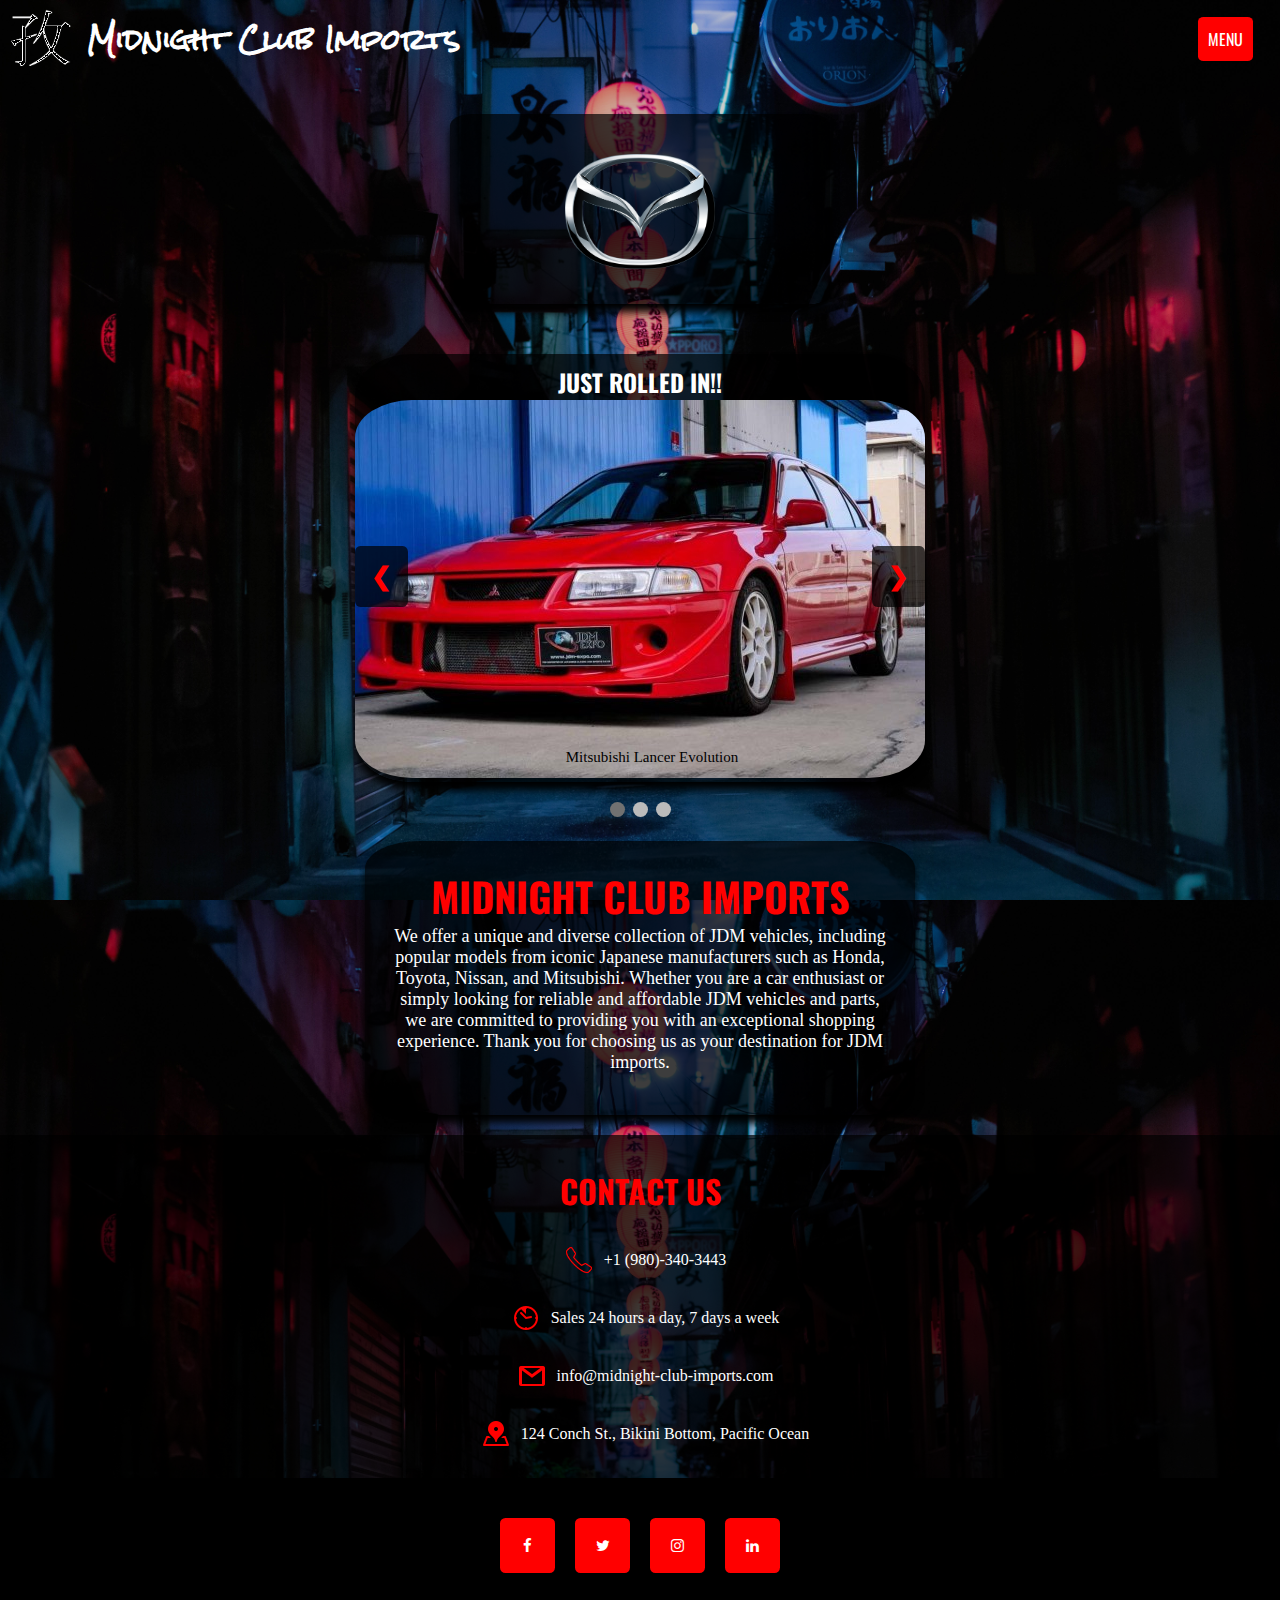
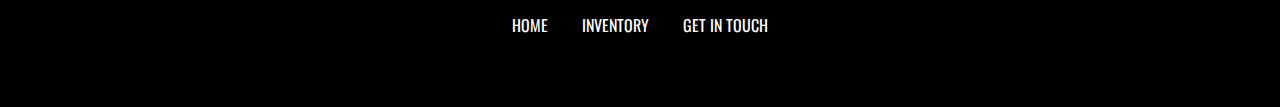
<file: index.html>
<!DOCTYPE html>
<html lang="en">
  <head>
    <meta charset="UTF-8" />
    <meta http-equiv="X-UA-Compatible" content="IE=edge" />
    <meta name="viewport" content="width=device-width, initial-scale=1.0" />
    <link rel="stylesheet" href="style.css" />
    <link rel="preconnect" href="https://fonts.googleapis.com" />
    <link rel="preconnect" href="https://fonts.gstatic.com" crossorigin />
    <link
      href="https://fonts.googleapis.com/css2?family=Darumadrop+One&family=Permanent+Marker&family=Rock+Salt&display=swap"
      rel="stylesheet"
    />
    <link rel="preconnect" href="https://fonts.googleapis.com" />
    <link rel="preconnect" href="https://fonts.gstatic.com" crossorigin />
    <link
      href="https://fonts.googleapis.com/css2?family=Oswald:wght@300&display=swap"
      rel="stylesheet"
    />
    <link
      rel="stylesheet"
      href="https://cdnjs.cloudflare.com/ajax/libs/font-awesome/4.7.0/css/font-awesome.min.css"
    />
    <title>Home</title>
  </head>

  <body>
    <!-- LOGO AND MENU LINKS -->
    <header>
      <nav>
        <div class="logo">
          <a href="index.html">
            <img
              class="kanji"
              src="/images/workHard.gif"
              alt="work hard kanji"
            />
          </a>
          <div class="title">
            <a href="index.html"><h1>Midnight Club Imports</h1></a>
          </div>
        </div>
        <div class="menu">
          <button class="menubtn">MENU</button>
          <div class="menu-content">
            <a href="index.html">Home</a>
            <a href="inventory.html">Inventory</a>
            <a href="getInTouch.html">Get in Touch</a>
          </div>
        </div>
      </nav>
    </header>
    
    <div class="brands">
      <img name="imgSlide" />
    </div>

    <!-- SLIDER -->
    <div class="slideshow-container">
      <h2>JUST ROLLED IN!!</h2>
      <!-- Full-width images with number and caption text -->
      <div class="mySlides fade">
        <a href="inventory.html"
          ><img
            src="images/lancer-evolution-tommi-makinen-sale.jpeg"
            alt="lancer evo"
        /></a>
        <div class="text">Mitsubishi Lancer Evolution</div>
      </div>

      <div class="mySlides fade">
        <a href="inventory.html"
          ><img src="images/mazda-rx7-sale.jpeg" alt="mazda rx-7"
        /></a>
        <div class="text">Mazda RX-7</div>
      </div>

      <div class="mySlides fade">
        <a href="inventory.html"
          ><img src="images/nissan-silvia-s15-sale.jpeg" alt="nissan silvia"
        /></a>
        <div class="text">Nissan Silvia S15</div>
      </div>

      <!-- Next and previous buttons -->
      <a class="prev" onclick="plusSlides(-1)">&#10094;</a>
      <a class="next" onclick="plusSlides(1)">&#10095;</a>
    </div>

    <!-- The dots/circles -->
    <div style="text-align: center">
      <span class="dot" onclick="currentSlide(1)"></span>
      <span class="dot" onclick="currentSlide(2)"></span>
      <span class="dot" onclick="currentSlide(3)"></span>
    </div>

    <section class="intro">
      <h2>MIDNIGHT CLUB IMPORTS</h2>
      <p>
        We offer a unique and diverse collection of JDM vehicles, including
        popular models from iconic Japanese manufacturers such as Honda, Toyota,
        Nissan, and Mitsubishi. Whether you are a car enthusiast or simply
        looking for reliable and affordable JDM vehicles and parts, we are
        committed to providing you with an exceptional shopping experience.
        Thank you for choosing us as your destination for JDM imports.
      </p>
    </section>
    

    <!-- FOOTER -->
    <footer>
      <div><h2>CONTACT US</h2></div>

      <div class="f-phone">
        <img src="images/icons8-phone-50.png" alt="phone" />
        <p>+1 (980)-340-3443</p>
      </div>
      <div class="f-times">
        <img src="images/icons8-time-span-30.png" alt="clocks" />
        <p>Sales 24 hours a day, 7 days a week</p>
      </div>
      <div class="f-email">
        <img src="images/icons8-gmail-logo-30.png" alt="" />
        <p>info@midnight-club-imports.com</p>
      </div>
      <div class="f-addy">
        <img src="images/icons8-address-30.png" alt="" />
        <p>124 Conch St., Bikini Bottom, Pacific Ocean</p>
      </div>
    </footer>
    <footer2>
      <a href="https://facebook.com" target="_blank" class="fa fa-facebook"></a>
      <a href="https://twitter.com" target="_blank" class="fa fa-twitter"></a>
      <a
        href="https://instagram.com"
        target="_blank"
        class="fa fa-instagram"
      ></a>
      <a href="https://linkedin.com" target="_blank" class="fa fa-linkedin"></a>
    </footer2>
    <div class="bottom-links">
      <a href="index.html">HOME</a>
      <a href="inventory.html">INVENTORY</a>
      <a href="getInTouch.html">GET IN TOUCH</a>
    </div>
    <script src="app.js"></script>
    <script src="brands.js"></script>
  </body>
</html>
</file>
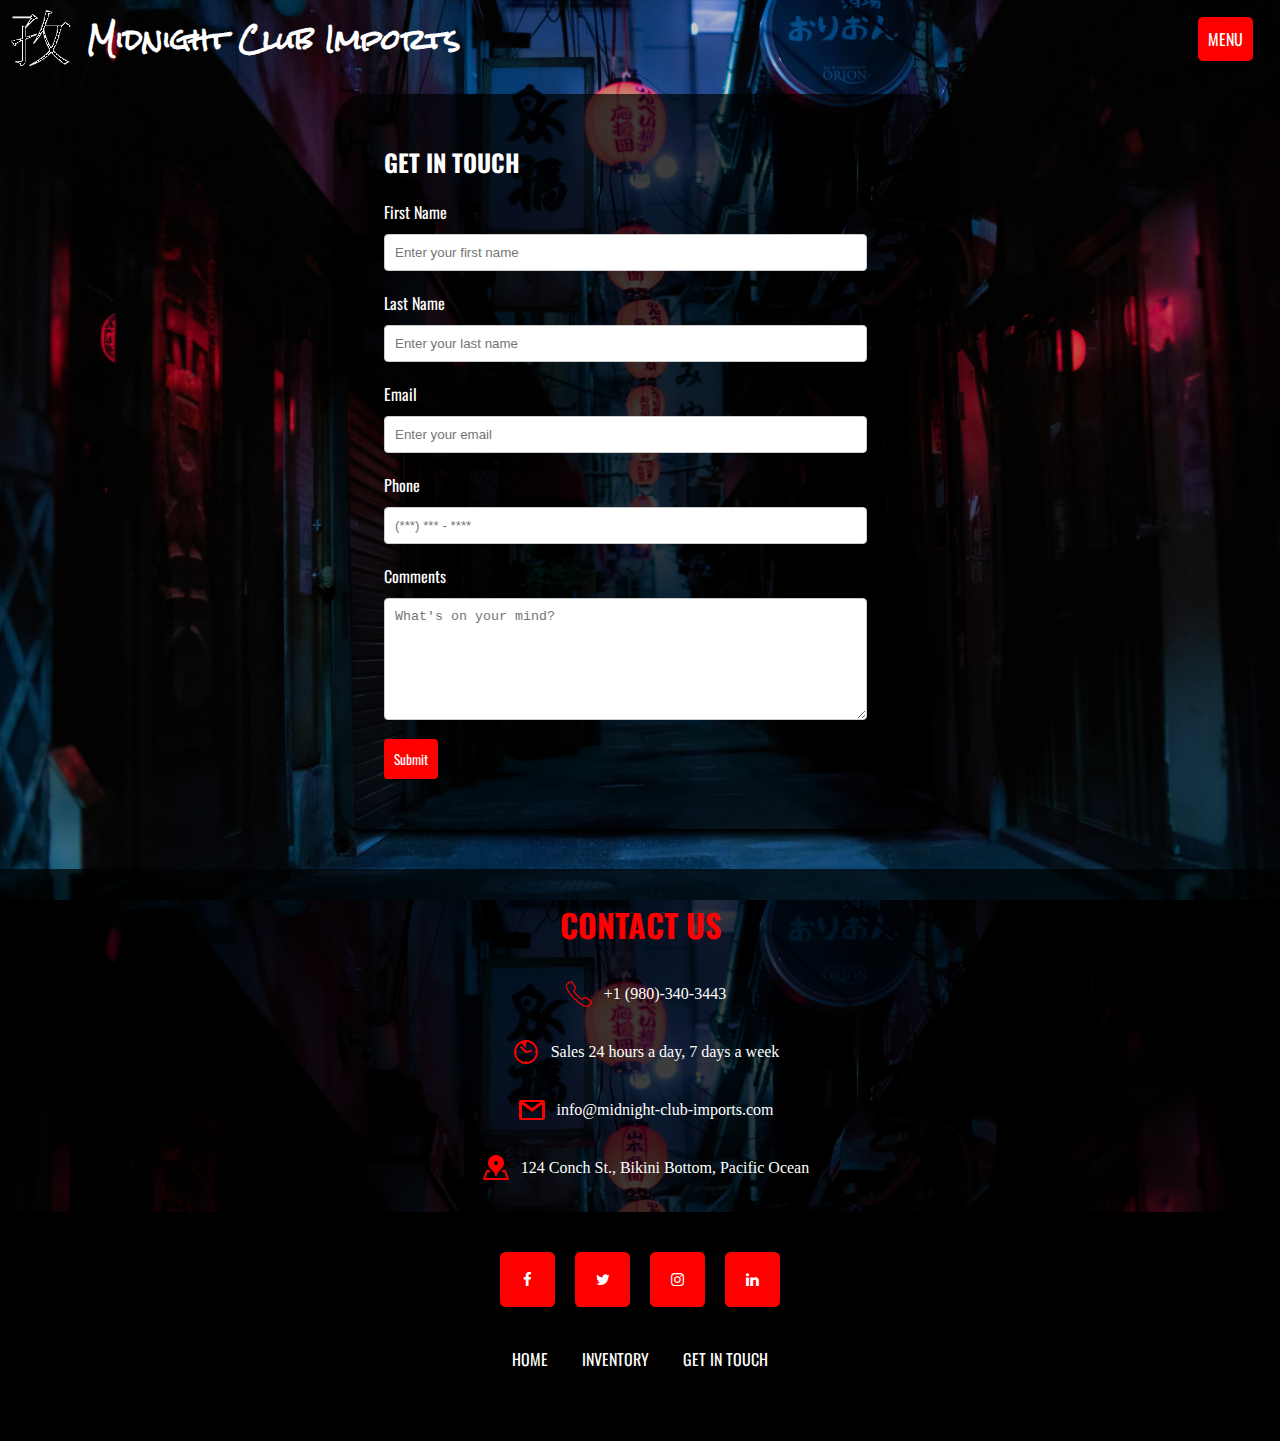
<file: getInTouch.html>
<!DOCTYPE html>
<html lang="en">
  <head>
    <meta charset="UTF-8" />
    <meta http-equiv="X-UA-Compatible" content="IE=edge" />
    <meta name="viewport" content="width=device-width, initial-scale=1.0" />
    <link rel="stylesheet" href="style.css" />
    <link rel="preconnect" href="https://fonts.googleapis.com" />
    <link rel="preconnect" href="https://fonts.gstatic.com" crossorigin />
    <link
      href="https://fonts.googleapis.com/css2?family=Darumadrop+One&family=Permanent+Marker&family=Rock+Salt&display=swap"
      rel="stylesheet"
    />
    <link rel="preconnect" href="https://fonts.googleapis.com" />
    <link rel="preconnect" href="https://fonts.gstatic.com" crossorigin />
    <link
      href="https://fonts.googleapis.com/css2?family=Oswald:wght@300&display=swap"
      rel="stylesheet"
    />
    <link
      rel="stylesheet"
      href="https://cdnjs.cloudflare.com/ajax/libs/font-awesome/4.7.0/css/font-awesome.min.css"
    />
    <title>Get In Touch</title>
  </head>
  <body>
    <header>
      <nav>
        <div class="logo">
          <a href="index.html">
            <img
              class="kanji"
              src="/images/workHard.gif"
              alt="work hard kanji"
            />
          </a>
          <div class="title">
            <a href="index.html"><h1>Midnight Club Imports</h1></a>
          </div>
        </div>
        <div class="menu">
          <button class="menubtn">MENU</button>
          <div class="menu-content">
            <a href="index.html">Home</a>
            <a href="inventory.html">Inventory</a>
            <a href="getInTouch.html">Get in Touch</a>
          </div>
        </div>
      </nav>
    </header>

    <!--------------------GET IN TOUCH---------------------->

    <div class="contact-form">
      <h2>GET IN TOUCH</h2>
      <form action="/action_page.php">
        <label for="fname">First Name</label>
        <input
          type="text"
          id="fname"
          name="firstname"
          placeholder="Enter your first name"
        />
        <br />
        <label for="lname">Last Name</label>
        <input
          type="text"
          id="lname"
          name="lastname"
          placeholder="Enter your last name"
        />
        <br />
        <label for="email">Email</label>
        <input
          type="text"
          id="email"
          name="lastname"
          placeholder="Enter your email"
        />
        <br />
        <label for="phone">Phone</label>
        <input
          type="text"
          id="phone"
          name="lastname"
          placeholder="(***) *** - **** "
        />
        <br />
        <label for="subject">Comments</label>
        <textarea
          id="comments"
          name="comments"
          placeholder="What's on your mind?"
        ></textarea>
        <br />

        <input type="submit" value="Submit" />
      </form>
    </div>

    <!-------------------FOOTER----------------->
    <footer>
      <div><h2>CONTACT US</h2></div>

      <div class="f-phone">
        <img src="images/icons8-phone-50.png" alt="phone" />
        <p>+1 (980)-340-3443</p>
      </div>
      <div class="f-times">
        <img src="images/icons8-time-span-30.png" alt="clocks" />
        <p>Sales 24 hours a day, 7 days a week</p>
      </div>
      <div class="f-email">
        <img src="images/icons8-gmail-logo-30.png" alt="" />
        <p>info@midnight-club-imports.com</p>
      </div>
      <div class="f-addy">
        <img src="images/icons8-address-30.png" alt="" />
        <p>124 Conch St., Bikini Bottom, Pacific Ocean</p>
      </div>
    </footer>
    <footer2>
      <a href="https://facebook.com" target="_blank" class="fa fa-facebook"></a>
      <a href="https://twitter.com" target="_blank" class="fa fa-twitter"></a>
      <a
        href="https://instagram.com"
        target="_blank"
        class="fa fa-instagram"
      ></a>
      <a href="https://linkedin.com" target="_blank" class="fa fa-linkedin"></a>
    </footer2>
    <div class="bottom-links">
      <a href="index.html">HOME</a>
      <a href="inventory.html">INVENTORY</a>
      <a href="getInTouch.html">GET IN TOUCH</a>
    </div>
  </body>
</html>
</file>
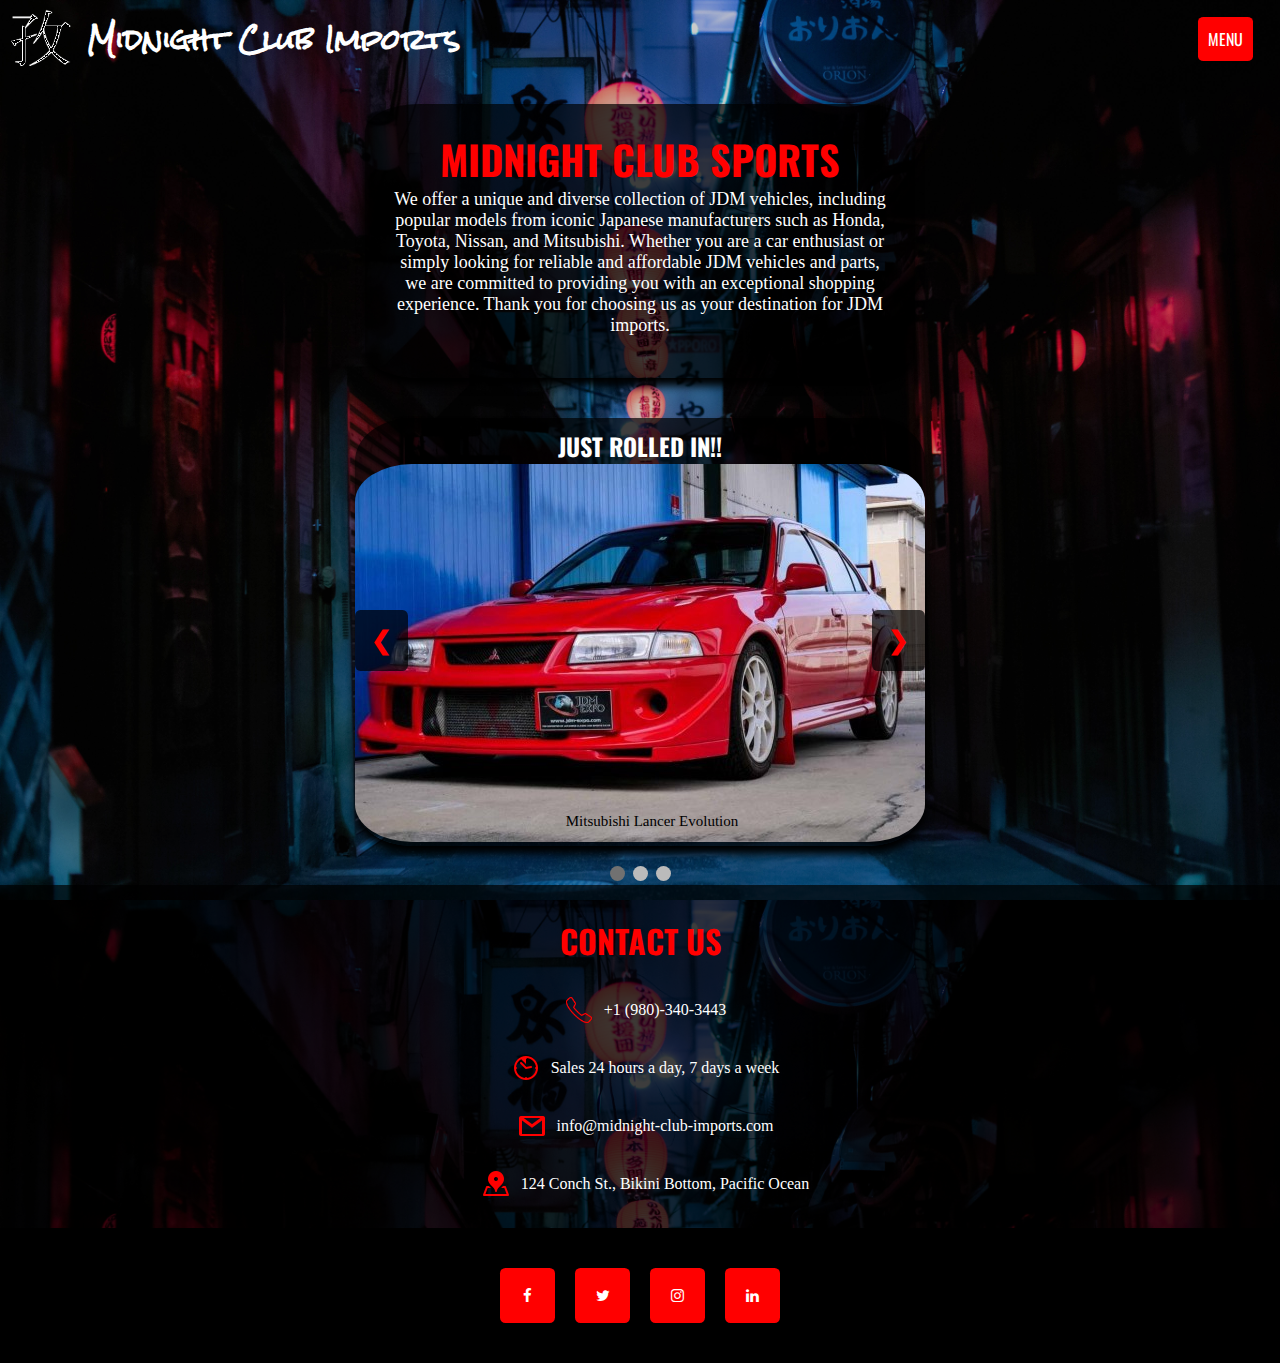
<file: home.html>
<!DOCTYPE html>
<html lang="en">
  <head>
    <meta charset="UTF-8" />
    <meta http-equiv="X-UA-Compatible" content="IE=edge" />
    <meta name="viewport" content="width=device-width, initial-scale=1.0" />
    <link rel="stylesheet" href="style.css" />
    <link rel="preconnect" href="https://fonts.googleapis.com" />
    <link rel="preconnect" href="https://fonts.gstatic.com" crossorigin />
    <link
      href="https://fonts.googleapis.com/css2?family=Darumadrop+One&family=Permanent+Marker&family=Rock+Salt&display=swap"
      rel="stylesheet"
    />
    <link rel="preconnect" href="https://fonts.googleapis.com" />
    <link rel="preconnect" href="https://fonts.gstatic.com" crossorigin />
    <link
      href="https://fonts.googleapis.com/css2?family=Oswald:wght@300&display=swap"
      rel="stylesheet"
    />
    <link
      rel="stylesheet"
      href="https://cdnjs.cloudflare.com/ajax/libs/font-awesome/4.7.0/css/font-awesome.min.css"
    />
    <title>Home</title>
  </head>

  <body>
    <!-- LOGO AND MENU LINKS -->
    <header>
      <nav>
        <div class="logo">
          <a href="home.html">
            <img
              class="kanji"
              src="/images/workHard.gif"
              alt="work hard kanji"
            />
          </a>
          <div class="title">
            <a href="home.html"><h1>Midnight Club Imports</h1></a>
          </div>
        </div>
        <div class="menu">
          <button class="menubtn">MENU</button>
          <div class="menu-content">
            <a href="home.html">Home</a>
            <a href="inventory.html">Inventory</a>
            <a href="getInTouch.html">Get in Touch</a>
          </div>
        </div>
      </nav>
    </header>

    <section class="intro">
      <h2>MIDNIGHT CLUB SPORTS</h2>
      <p>
        We offer a unique and diverse collection of JDM vehicles, including
        popular models from iconic Japanese manufacturers such as Honda, Toyota,
        Nissan, and Mitsubishi. Whether you are a car enthusiast or simply
        looking for reliable and affordable JDM vehicles and parts, we are
        committed to providing you with an exceptional shopping experience.
        Thank you for choosing us as your destination for JDM imports.
      </p>
    </section>

    <!-- SLIDER -->
    <div class="slideshow-container">
      <h2>JUST ROLLED IN!!</h2>
      <!-- Full-width images with number and caption text -->
      <div class="mySlides fade">
        <img
          src="images/lancer-evolution-tommi-makinen-sale.jpeg"
          alt="lancer evo"
        />
        <div class="text">Mitsubishi Lancer Evolution</div>
      </div>

      <div class="mySlides fade">
        <img src="images/mazda-rx7-sale.jpeg" alt="mazda rx-7" />
        <div class="text">Mazda RX-7</div>
      </div>

      <div class="mySlides fade">
        <img src="images/nissan-silvia-s15-sale.jpeg" alt="nissan silvia" />
        <div class="text">Nissan Silvia S15</div>
      </div>

      <!-- Next and previous buttons -->
      <a class="prev" onclick="plusSlides(-1)">&#10094;</a>
      <a class="next" onclick="plusSlides(1)">&#10095;</a>
    </div>

    <!-- The dots/circles -->
    <div style="text-align: center">
      <span class="dot" onclick="currentSlide(1)"></span>
      <span class="dot" onclick="currentSlide(2)"></span>
      <span class="dot" onclick="currentSlide(3)"></span>
    </div>

    <!-- FOOTER -->
    <footer>
      <div><h2>CONTACT US</h2></div>

      <div class="f-phone">
        <img src="images/icons8-phone-50.png" alt="phone" />
        <p>+1 (980)-340-3443</p>
      </div>
      <div class="f-times">
        <img src="images/icons8-time-span-30.png" alt="clocks" />
        <p>Sales 24 hours a day, 7 days a week</p>
      </div>
      <div class="f-email">
        <img src="images/icons8-gmail-logo-30.png" alt="" />
        <p>info@midnight-club-imports.com</p>
      </div>
      <div class="f-addy">
        <img src="images/icons8-address-30.png" alt="" />
        <p>124 Conch St., Bikini Bottom, Pacific Ocean</p>
      </div>
    </footer>
    <footer2>
      <a href="https://facebook.com" target="_blank" class="fa fa-facebook"></a>
      <a href="https://twitter.com" target="_blank" class="fa fa-twitter"></a>
      <a
        href="https://instagram.com"
        target="_blank"
        class="fa fa-instagram"
      ></a>
      <a href="https://linkedin.com" target="_blank" class="fa fa-linkedin"></a>
    </footer2>
    <script src="app.js"></script>
  </body>
</html>
</file>
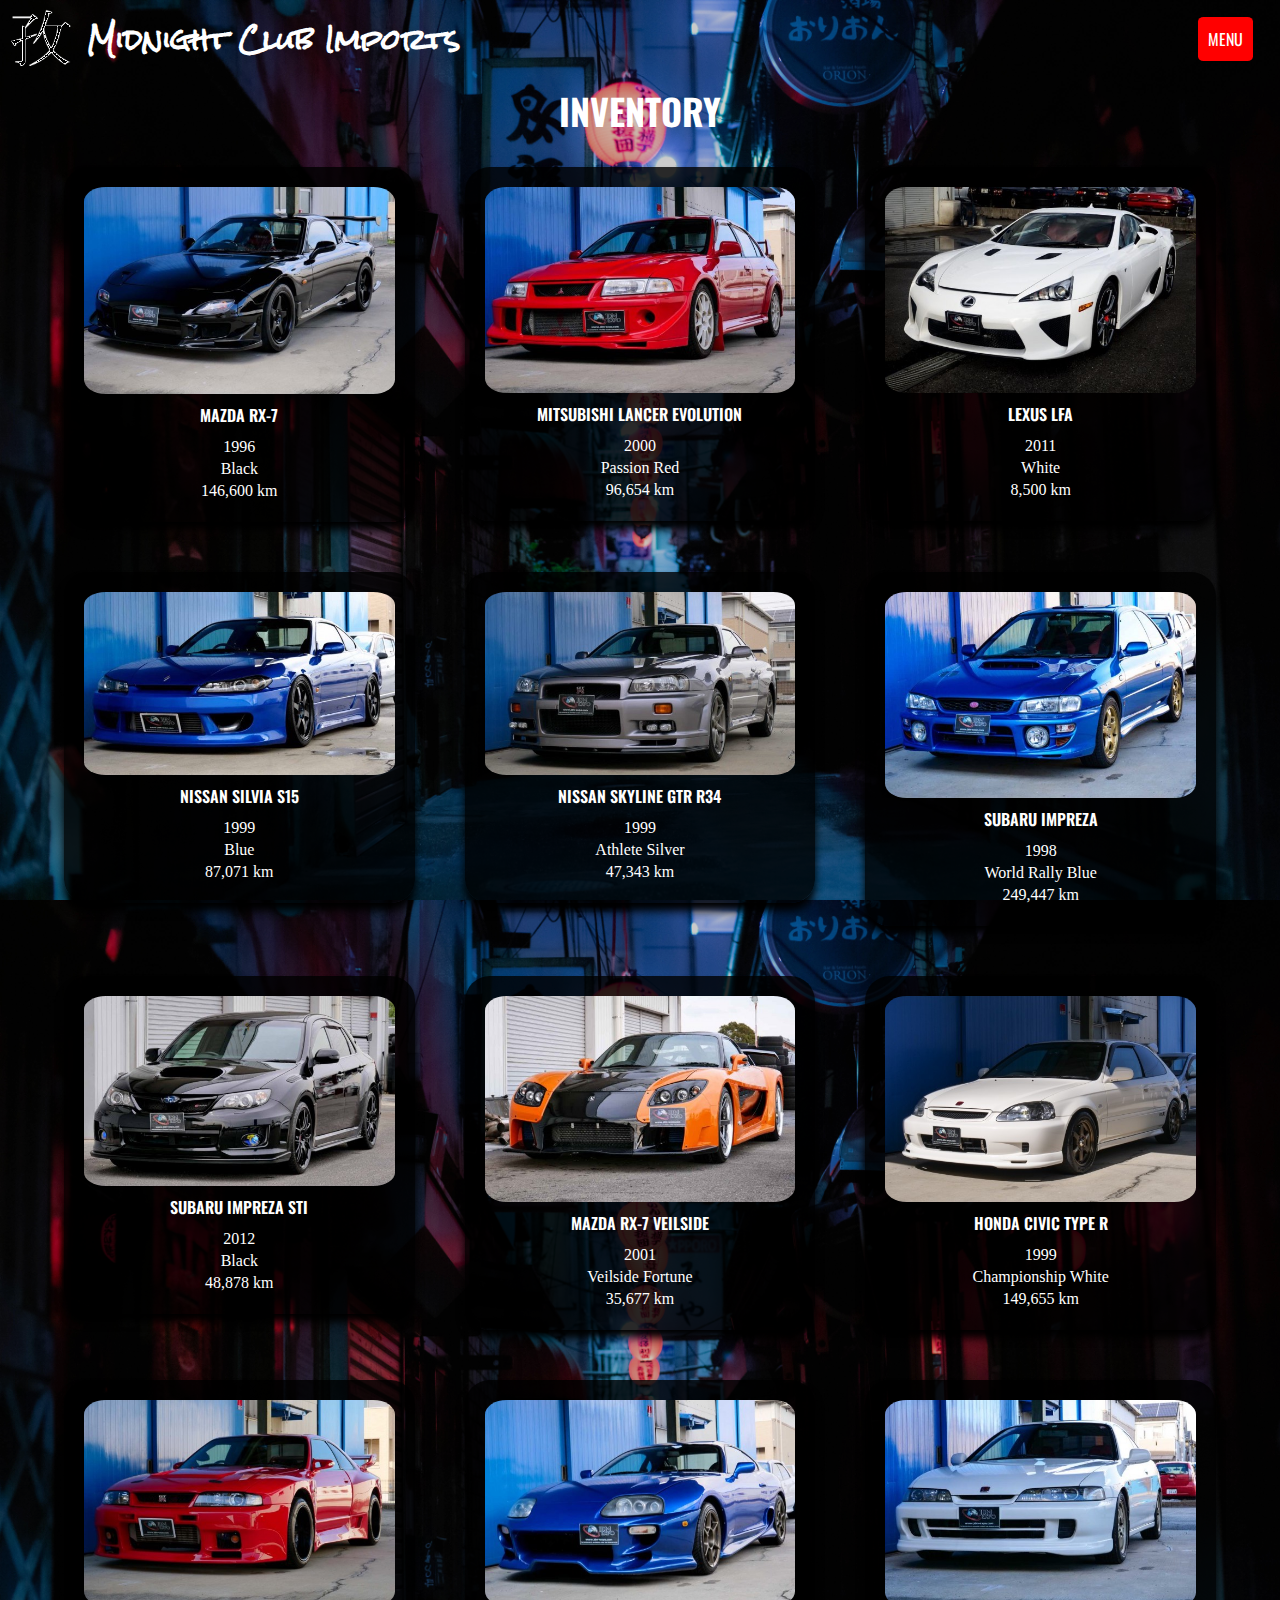
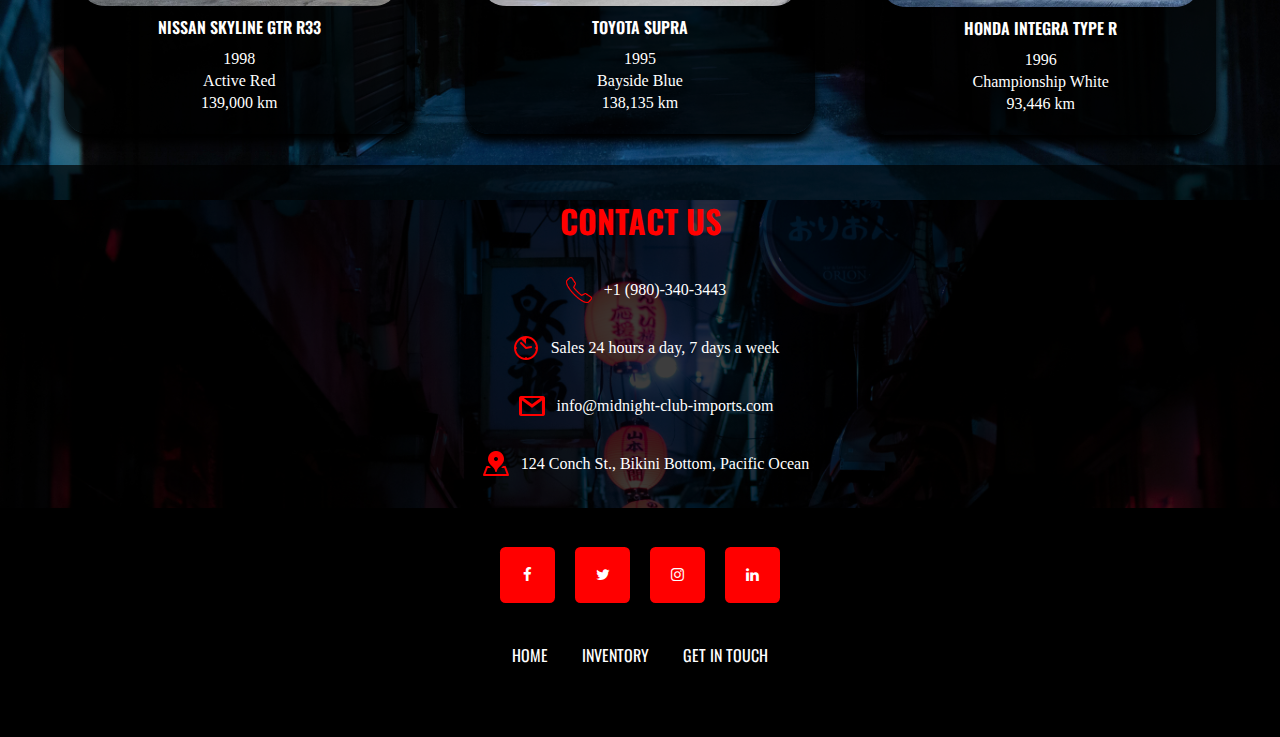
<file: inventory.html>
<!DOCTYPE html>
<html lang="en">
  <head>
    <meta charset="UTF-8" />
    <meta http-equiv="X-UA-Compatible" content="IE=edge" />
    <meta name="viewport" content="width=device-width, initial-scale=1.0" />
    <link rel="stylesheet" href="style.css" />
    <link rel="preconnect" href="https://fonts.googleapis.com" />
    <link rel="preconnect" href="https://fonts.gstatic.com" crossorigin />
    <link
      href="https://fonts.googleapis.com/css2?family=Darumadrop+One&family=Permanent+Marker&family=Rock+Salt&display=swap"
      rel="stylesheet"
    />
    <link rel="preconnect" href="https://fonts.googleapis.com" />
    <link rel="preconnect" href="https://fonts.gstatic.com" crossorigin />
    <link
      href="https://fonts.googleapis.com/css2?family=Oswald:wght@300&display=swap"
      rel="stylesheet"
    />
    <link
      rel="stylesheet"
      href="https://cdnjs.cloudflare.com/ajax/libs/font-awesome/4.7.0/css/font-awesome.min.css"
    />
    <title>Inventory</title>
  </head>
  <body>
    <header>
      <nav>
        <div class="logo">
          <a href="index.html">
            <img
              class="kanji"
              src="/images/workHard.gif"
              alt="work hard kanji"
            />
          </a>
          <div class="title">
            <a href="index.html"><h1>Midnight Club Imports</h1></a>
          </div>
        </div>
        <div class="menu">
          <button class="menubtn">MENU</button>
          <div class="menu-content">
            <a href="index.html">Home</a>
            <a href="inventory.html">Inventory</a>
            <a href="getInTouch.html">Get in Touch</a>
          </div>
        </div>
      </nav>
    </header>
    <div class="inventory-title"><h2>INVENTORY</h2></div>
    <div class="inventory"></div>

    <footer>
      <div><h2>CONTACT US</h2></div>

      <div class="f-phone">
        <img src="images/icons8-phone-50.png" alt="phone" />
        <p>+1 (980)-340-3443</p>
      </div>
      <div class="f-times">
        <img src="images/icons8-time-span-30.png" alt="clocks" />
        <p>Sales 24 hours a day, 7 days a week</p>
      </div>
      <div class="f-email">
        <img src="images/icons8-gmail-logo-30.png" alt="" />
        <p>info@midnight-club-imports.com</p>
      </div>
      <div class="f-addy">
        <img src="images/icons8-address-30.png" alt="" />
        <p>124 Conch St., Bikini Bottom, Pacific Ocean</p>
      </div>
    </footer>
    <footer2>
      <a href="https://facebook.com" target="_blank" class="fa fa-facebook"></a>
      <a href="https://twitter.com" target="_blank" class="fa fa-twitter"></a>
      <a
        href="https://instagram.com"
        target="_blank"
        class="fa fa-instagram"
      ></a>
      <a href="https://linkedin.com" target="_blank" class="fa fa-linkedin"></a>
    </footer2>
    <div class="bottom-links">
      <a href="index.html">HOME</a>
      <a href="inventory.html">INVENTORY</a>
      <a href="getInTouch.html">GET IN TOUCH</a>
    </div>
    <script src="app.js"></script>
    <script src="inventory.js"></script>
  </body>
</html>
</file>
<file: style.css>
* {
  padding: 0;
  margin: 0;
}

html {
  background-image: linear-gradient(rgba(0, 0, 0, 0.2), rgba(0, 0, 0, 0.2)),
    url(images/ozgu-ozden-XUzVk_IJKPw-unsplash.jpg);
  height: -webkit-fill-available;
  background-size: cover;
  background-repeat: repeat;
}

/*-------------------------NAV & MENU-------------------------------- */
header {
  width: 100vw;
}
nav {
  display: flex;
  flex-direction: row;
  justify-content: space-between;
  /* background-color: rgba(0, 0, 0, 0.6); */
}

img.kanji {
  height: 2.8rem;
  padding: 4px;
  filter: brightness(10000000%);
}

.logo {
  display: flex;
  flex-direction: row;
}

h1 {
  color: white;
  padding: 7px;
  font-size: 0.9rem;
  font-family: "Darumadrop One", cursive;
  font-family: "Permanent Marker", cursive;
  font-family: "Rock Salt", cursive;
}

a {
  text-decoration: none;
}

.menu {
  padding: 17px;
  font-family: "Oswald", sans-serif;
  position: relative;
  display: inline-block;
}

button.menubtn {
  background-color: red;
  border-radius: 10%;
  font-family: "oswald";
  padding: 10px;
  margin-right: 10px;
}

/* Dropdown Button */
.menubtn {
  color: white;
  padding: 16px;
  font-size: 16px;
  border: none;
}

/* The container <div> - needed to position the dropdown content */

/* Dropdown Content (Hidden by Default) */
.menu-content {
  display: none;
  position: absolute;
  background-color: red;
  z-index: 1;
  border-radius: 5%;
  margin-right: 2px;
  left: 0;
}

/* Links inside the dropdown */
.menu-content a {
  color: black;
  padding: 10px;
  text-decoration: none;
  display: block;
}

/* Change color of dropdown links on hover */
.menu-content a:hover {
  background-color: white;
  border-radius: 5%;
}

/* Show the dropdown menu on hover */
.menu:hover .menu-content {
  display: block;
}

@media screen and (min-width: 500px) {
  h1 {
    font-size: 1.7rem;
  }
  img.kanji {
    height: 4.5rem;
  }

  .contact-form {
    width: 40%;
  }
}

@media screen and (min-width: 500px) {
  section.intro {
    width: 800px;
    height: 100%;
  }

  section.intro h2 {
    font-size: 40px;
  }

  section.intro p {
    font-size: 18px;
  }

  /* .intro h2 {
    font-size: 150%;
  } */
}
/*---------------------------------INTRO-------------------------------- */
section.intro {
  height: 14rem;
  font-size: 1rem;
  text-align: center;
  background-color: rgba(0, 0, 0, 0.7);
  max-width: 500px;
  color: rgb(255, 255, 255);
  padding: 25px;
  align-self: center;
  margin: 20px;
  border-radius: 10%;
  box-shadow: 0 8px 8px black;
}

body {
  display: flex;
  flex-direction: column;
  place-items: center;
}

.intro h2 {
  font-family: "Oswald", sans-serif;
  color: red;
}

/*-------------------------- SLIDES----------------------------------*/
/* Slideshow container */
.slideshow-container {
  max-width: 1000px;
  position: relative;
  margin: 20px;
  background-color: rgba(0, 0, 0, 0.7);
  border-radius: 10%;
  padding-top: 10px;
  box-shadow: 0 8px 8px black;
}

.slideshow-container h2 {
  font-family: "Oswald", sans-serif;
  text-align: center;
  color: white;
}

/* Hide the images by default */
.mySlides {
  object-fit: cover;
}

.mySlides img {
  width: 100%;
  border-radius: 10%;
}
/* Next & previous buttons */
.prev,
.next {
  cursor: pointer;
  position: absolute;
  top: 50%;
  width: auto;
  margin-top: -22px;
  padding: 16px;
  color: red;
  font-weight: bold;
  font-size: 25px;
  transition: 0.6s ease;
  border-radius: 10%;
  background-color: rgba(0, 0, 0, 0.7);
}

/* Position the "next button" to the right */
.next {
  right: 0;
}

/* On hover, add a black background color with a little bit see-through */
.prev:hover,
.next:hover {
  background-color: white;
}

/* Caption text */
.text {
  color: black;
  font-size: 15px;
  padding: 8px 12px;
  position: absolute;
  bottom: 8px;
  width: 100%;
  text-align: center;
}

/* Number text (1/3 etc) */
.numbertext {
  color: #f2f2f2;
  font-size: 12px;
  padding: 8px 12px;
  position: absolute;
  top: 0;
}

/* The dots/bullets/indicators */
.dot {
  cursor: pointer;
  height: 15px;
  width: 15px;
  margin: 0 2px;
  background-color: #bbb;
  border-radius: 50%;
  display: inline-block;
  transition: background-color 0.6s ease;
}

.active,
.dot:hover {
  background-color: #717171;
}

/* Fading animation */
.fade {
  animation-name: fade;
  animation-duration: 1.5s;
}

@keyframes fade {
  from {
    opacity: 0.4;
  }
  to {
    opacity: 1;
  }
}

.brands {
  margin: 30px;
  padding: 40px;
  max-height: 110px;
  display: flex;
  justify-content: center;
  background-color: rgba(0, 0, 0, 0.7);
  /* width: 100%; */
  min-width: 300px;
  border-radius: 6%;
  box-shadow: 0 8px 8px black;
}

.brands img {
  height: 115px;
  width: 150px;
}
/*------------------------------------FOOTER------------------------------- */

footer {
  background-color: rgba(0, 0, 0, 0.7);
  color: white;
  width: 100%;
  display: flex;
  padding: 15px;
  flex-direction: column;
  justify-content: center;
}

footer h2 {
  align-self: center;
  margin: 0.5rem;
  padding: 5px;
  font-family: "Oswald", sans-serif;
  color: red;
  font-size: 200%;
}

footer div {
  padding: 4px;
  display: flex;
  align-items: center;
  justify-items: center;
  align-self: center;
}

footer img {
  padding: 10px;
  height: 30px;
  width: 30px;
}

@media screen and (max-width: 850px) {
  footer {
    display: flex;
    flex-direction: column;
    justify-items: center;
  }

  footer h2 {
    padding: 3px;
    margin: 0px;
  }
}

footer2 {
  background-color: rgba(0, 0, 0);
  display: flex;
  justify-content: center;
  align-items: center;
  bottom: 0;
  width: 100%;
  height: 15vh;
}

a.fa {
  padding: 20px;
  font-size: 0.938rem;
  width: 0.938rem;
  text-align: center;
  text-decoration: none;
  margin: 5px 10px;
  border-radius: 10%;
  background: red;
  color: white;
  transition: 0.5s all ease;
}

.fa:hover {
  background-color: white;
  color: #2d4059;
  transform: scale(1.1);
}

.bottom-links {
  background-color: black;
  width: 100vw;
  text-align: center;
  padding-bottom: 70px;
  text-decoration: none;
}

.bottom-links a {
  padding: 15px;
  color: white;
  font-family: "Oswald", sans-serif;
}

.bottom-links a:hover {
  color: red;
}
/* ---------------------------------INVENTORY---------------------------- */
.inventory-title {
  color: white;
  font-family: "Oswald", sans-serif;
  font-size: 150%;
}

.inventory {
  display: grid;
  grid-template-columns: repeat(auto-fit, minmax(350px, auto));
  grid-gap: 50px;
  margin: 10px auto;
  width: 90%;
  padding: 20px;
}
.car {
  padding: 10px;
  box-shadow: 0 8px 8px black;
  color: white;
  background-color: rgba(0, 0, 0, 0.8);
  border-radius: 7%;
  padding-top: 10px;
  padding: 20px;
  line-height: 22px;
  text-align: center;
}
.car:hover {
  transform: scale(1.1);
}

.car img {
  width: 100%;
  display: block;
  border-radius: 7%;
}
.car .title {
  text-align: center;
  padding-top: 10px;
  padding-bottom: 10px;
  font-weight: 600;
  text-transform: uppercase;
  font-family: "Oswald", sans-serif;
}

/* -------------------GET IN TOUCH------------------ */
.contact-form {
  background-color: rgba(0, 0, 0, 0.7);
  padding: 50px;
  border-radius: 5%;
  box-shadow: 0 8px 8px black;
  margin-top: 10px;
  margin-bottom: 40px;
}

.contact-form h2 {
  color: white;
  font-family: "Oswald", sans-serif;
}

textarea {
  height: 100px;
}

input[type="text"],
select,
textarea {
  width: 90%;
  padding: 10px;
  border: 1px solid #ccc;
  border-radius: 4px;
  resize: vertical;
}

label {
  padding-bottom: 10px;
  padding-top: 20px;
  display: inline-block;
  color: white;
  font-family: "Oswald", sans-serif;
  padding-right: 30px;
}

input[type="submit"] {
  background-color: red;
  color: white;
  padding: 10px;
  border: none;
  border-radius: 4px;
  cursor: pointer;
  margin-top: 15px;
  font-family: "Oswald", sans-serif;
}

input[type="submit"]:hover {
  background-color: white;
  color:black
}

@media screen and (max-width: 600px) {
  input[type="submit"] {
    width: 100%;
  }
}
</file>
